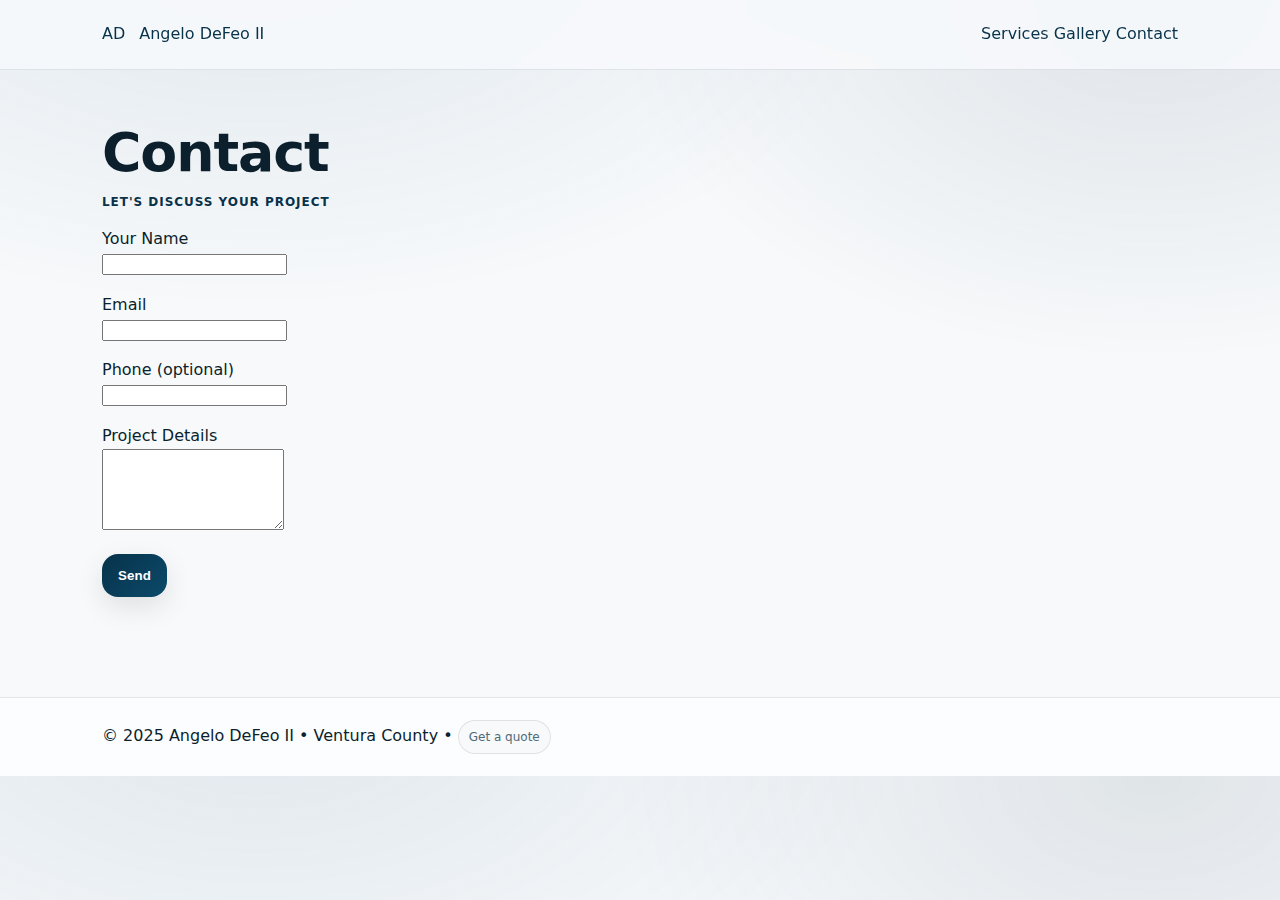
<file: contact.html>
<!doctype html>
<html lang="en">
<head>
  <meta charset="utf-8">
  <meta name="viewport" content="width=device-width, initial-scale=1">
  <title>Ventura County Remodeling & Handyman — Angelo DeFeo II</title>
  <meta name="description" content="Remodeling, renovation, and handyman services in Ventura County: kitchens, baths, flooring, painting, custom carpentry, and maintenance. Project-managed, on-time, and done right.">
  <link rel="icon" href="/assets/icons/favicon.svg">
  <link rel="manifest" href="/site.webmanifest">
  <meta property="og:type" content="website">
  <meta property="og:title" content="Ventura County Remodeling & Handyman — Angelo DeFeo II">
  <meta property="og:description" content="Remodeling, renovation, and handyman services in Ventura County: kitchens, baths, flooring, painting, custom carpentry, and maintenance. Project-managed, on-time, and done right.">
  <meta property="og:image" content="/assets/icons/og.png">
  <link rel="stylesheet" href="/styles/main.css">
  <script type="application/ld+json">{"@context": "https://schema.org", "@type": "LocalBusiness", "name": "Angelo DeFeo II \u2014 Remodeling & Handyman", "description": "Residential remodeling, renovation, and handyman services in Ventura County and surrounding areas.", "url": "https://www.angelodefeo.com", "telephone": "+1-805-377-4771", "areaServed": "Ventura County, California", "email": "angelo.defeo90@yahoo.com", "image": "https://www.angelodefeo.com/assets/icons/favicon.svg", "address": {"@type": "PostalAddress", "addressRegion": "CA", "addressCountry": "US"}, "sameAs": []}</script>
</head>
<body>

<header class="header">
  <div class="container nav">
    <a class="brand" href="/"><span class="logo" aria-label="AD">AD</span><span class="name">Angelo DeFeo II</span></a>
    <nav>
      <a href="/services.html">Services</a>
      <a href="/gallery.html">Gallery</a>
      <a href="/contact.html">Contact</a>
    </nav>
  </div>
</header>

<main class="container">
<section class="section">
  <h1>Contact</h1>
  <p class="kicker">Let's discuss your project</p>

  <form name="contact" method="POST" action="/thanks.html"
        data-netlify="true" netlify-honeypot="bot-field">
    <input type="hidden" name="form-name" value="contact">

    <!-- honeypot -->
    <p class="sr-only"><label>Don’t fill this out:
      <input name="bot-field"></label></p>

    <p><label>Your Name<br>
      <input name="name" required autocomplete="name"></label></p>

    <p><label>Email<br>
      <input type="email" name="email" required autocomplete="email"></label></p>

    <p><label>Phone (optional)<br>
      <input name="phone" inputmode="tel" autocomplete="tel"></label></p>

    <p><label>Project Details<br>
      <textarea name="message" rows="5" required></textarea></label></p>

    <p><button class="btn" type="submit">Send</button></p>
  </form>

</section>

</main>

<footer class="footer">
  <div class="container">
    <div>© 2025 Angelo DeFeo II • Ventura County • <a href="/contact.html" class="badge">Get a quote</a></div>
  </div>
</footer>
<script src="/scripts/main.js"></script>

</body>
</html>
</file>
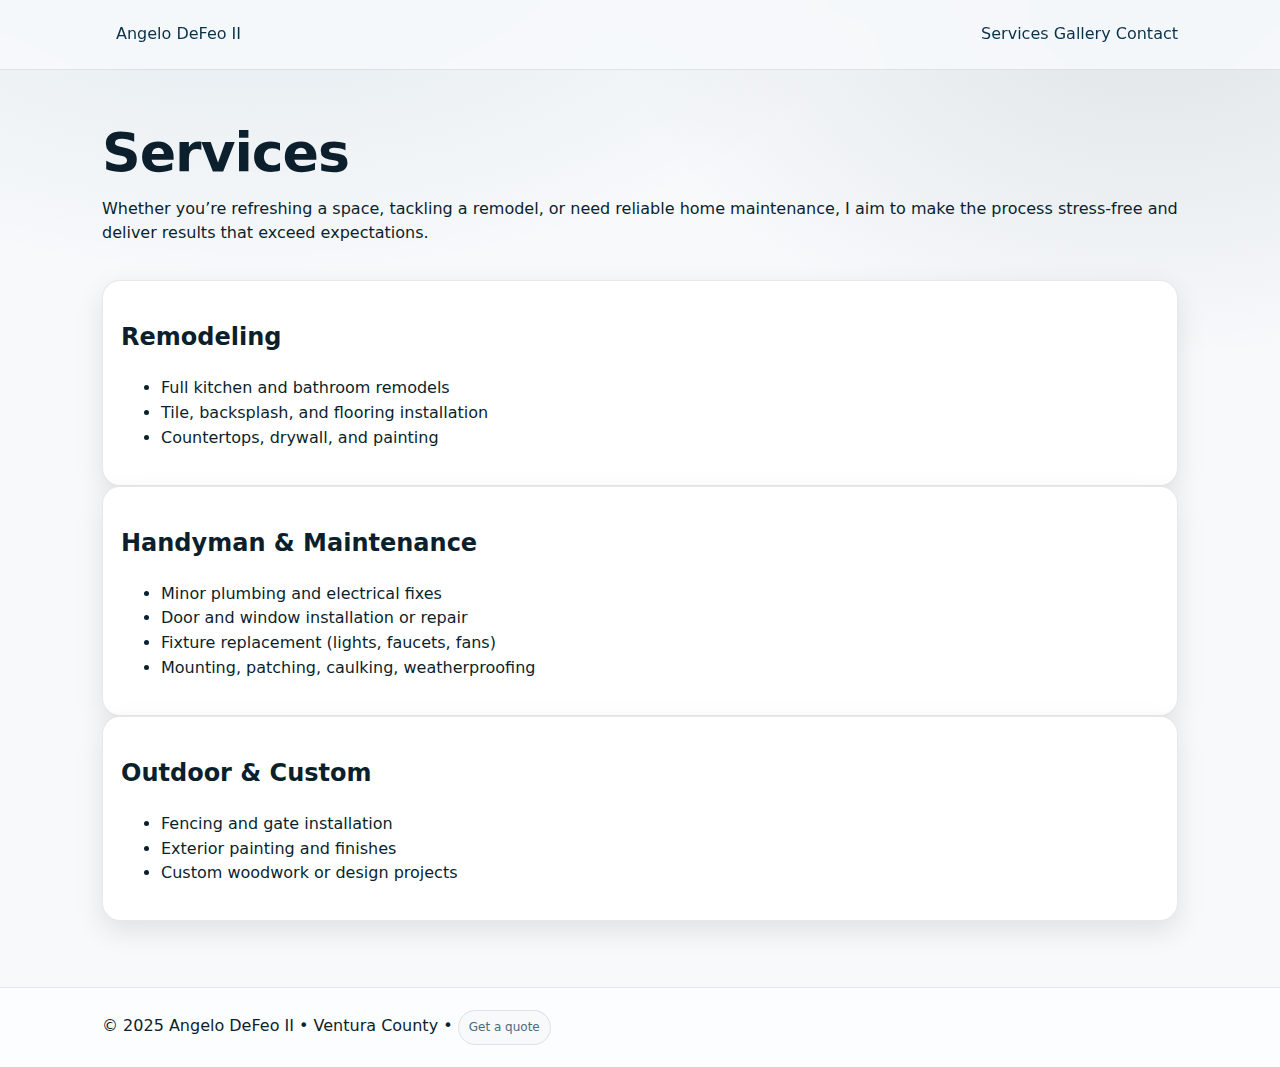
<file: services.html>
<!doctype html>
<html lang="en">
<head>
  <meta charset="utf-8">
  <meta name="viewport" content="width=device-width, initial-scale=1">
  <title>Services — Remodeling, Handyman, & Custom Projects</title>
  <meta name="description" content="From full remodels to maintenance: kitchens, baths, tile, flooring, drywall, painting, fixtures, and custom carpentry in Ventura County.">
  <link rel="icon" href="assets/icons/favicon.svg">
  <link rel="manifest" href="site.webmanifest">
  <meta property="og:type" content="website">
  <meta property="og:title" content="Services — Remodeling, Handyman, & Custom Projects">
  <meta property="og:description" content="From full remodels to maintenance: kitchens, baths, tile, flooring, drywall, painting, fixtures, and custom carpentry in Ventura County.">
  <meta property="og:image" content="/assets/icons/og.png">
  <link rel="stylesheet" href="styles/main.css">
  <script type="application/ld+json">{"@context": "https://schema.org", "@type": "LocalBusiness", "name": "Angelo DeFeo II \u2014 Remodeling & Handyman", "description": "Residential remodeling, renovation, and handyman services in Ventura County and surrounding areas.", "url": "https://www.angelodefeo.com", "telephone": "+1-805-790-2759", "areaServed": "Ventura County, California", "email": "angelo.defeo90@yahoo.com", "image": "https://www.angelodefeo.com/assets/icons/favicon.svg", "address": {"@type": "PostalAddress", "addressRegion": "CA", "addressCountry": "US"}, "sameAs": []}</script>
</head>
<body>
<header class="header">
  <div class="container nav">
    <a class="brand" href="/"><span class="logo" aria-hidden="true"></span><span class="name">Angelo DeFeo II</span></a>
    <nav>
      <a href="services.html">Services</a>
      <a href="gallery.html">Gallery</a>
      <a href="contact.html">Contact</a>
    </nav>
  </div>
</header>
<main class="container">

<section class="section">
  <h1>Services</h1>
  <p>Whether you’re refreshing a space, tackling a remodel, or need reliable home maintenance, I aim to make the process stress‑free and deliver results that exceed expectations.</p>
</section>

<section class="grid">
  <article class="card">
    <h2>Remodeling</h2>
    <ul>
      <li>Full kitchen and bathroom remodels</li>
      <li>Tile, backsplash, and flooring installation</li>
      <li>Countertops, drywall, and painting</li>
    </ul>
  </article>
  <article class="card">
    <h2>Handyman & Maintenance</h2>
    <ul>
      <li>Minor plumbing and electrical fixes</li>
      <li>Door and window installation or repair</li>
      <li>Fixture replacement (lights, faucets, fans)</li>
      <li>Mounting, patching, caulking, weatherproofing</li>
    </ul>
  </article>
  <article class="card">
    <h2>Outdoor & Custom</h2>
    <ul>
      <li>Fencing and gate installation</li>
      <li>Exterior painting and finishes</li>
      <li>Custom woodwork or design projects</li>
    </ul>
  </article>
</section>

</main>
<footer class="footer">
  <div class="container">
    <div>© 2025 Angelo DeFeo II • Ventura County • <a href="contact.html" class="badge">Get a quote</a></div>
  </div>
</footer>
<script src="scripts/main.js"></script>
</body>
</html>
</file>
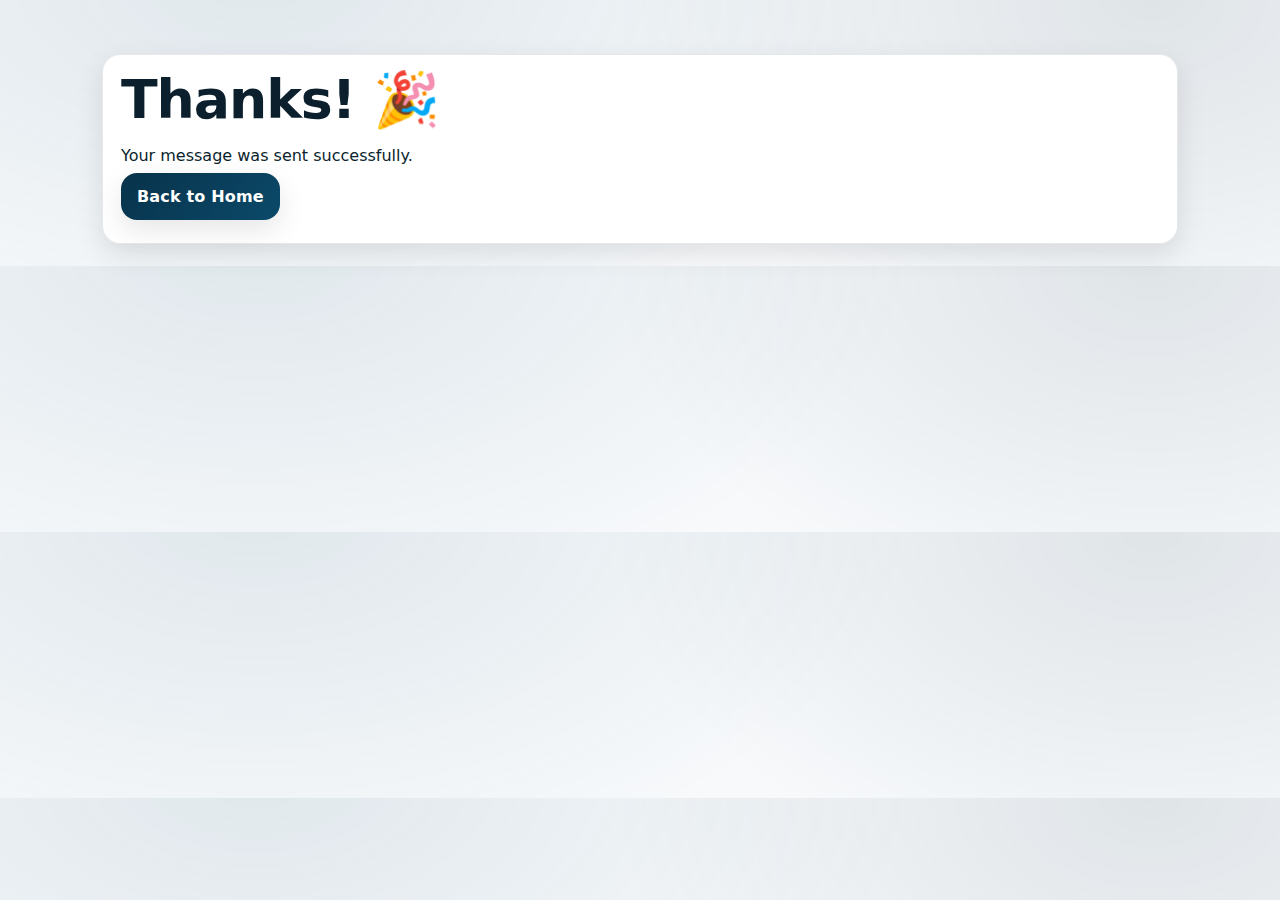
<file: thanks.html>
<!doctype html>
<html lang="en">
<head>
  <meta charset="utf-8">
  <meta name="viewport" content="width=device-width, initial-scale=1">
  <title>Thanks — Message Received</title>
  <link rel="stylesheet" href="styles/main.css">
</head>
<body>
  <main class="container">
    <section class="card" style="margin-top:32px">
      <h1>Thanks! 🎉</h1>
      <p>Your message was sent successfully.</p>
      <p><a class="btn" href="/">Back to Home</a></p>
    </section>
  </main>
</body>
</html>
</file>
<file: styles/main.css>
:root{
  --bg: #f7f9fb;
  --panel: #ffffff;
  --text: #0b1f2d;
  --muted: #4f6b7a;
  --line: rgba(11,31,45,0.10);

  /* brand pulled from the logo's navy feel */
  --navy-1: #0a2a3e;
  --navy-2: #08324a;
  --navy-3: #0b4a6a;

  --shadow: 0 10px 28px rgba(0,0,0,0.10);
  --radius: 18px;
}

*{box-sizing:border-box}
html,body{margin:0;padding:0}
body{
  font-family: ui-sans-serif, system-ui, -apple-system, Segoe UI, Roboto, Helvetica, Arial, "Apple Color Emoji","Segoe UI Emoji";
  background: radial-gradient(1200px 700px at 20% -10%, rgba(11,74,106,0.10), transparent 55%),
              radial-gradient(900px 600px at 90% 0%, rgba(10,42,62,0.10), transparent 60%),
              var(--bg);
  color: var(--text);
  line-height:1.55;
}

a{color: var(--navy-2); text-decoration: none}
a:hover{text-decoration: underline}

.container{
  max-width: 1120px;
  margin: 0 auto;
  padding: 22px;
}

.header{
  position: sticky;
  top: 0;
  z-index: 40;
  background: rgba(247,249,251,0.86);
  backdrop-filter: blur(10px);
  border-bottom: 1px solid var(--line);
}

.nav{
  display:flex;
  align-items:center;
  justify-content:space-between;
  gap:16px;
}

.brand{display:flex; align-items:center; gap:14px}
.brand-logo{
  width: 84px;
  height: 84px;
  object-fit: contain;
  border-radius: 16px;
  box-shadow: 0 8px 18px rgba(0,0,0,0.10);
  background: #fff;
}

.nav-right{display:flex; align-items:center; gap:10px}
.nav-link{
  padding:10px 12px;
  border-radius: 12px;
  color: var(--muted);
}
.nav-link:hover{
  background: rgba(11,31,45,0.06);
  text-decoration: none;
  color: var(--text);
}

.nav-cta{
  padding:10px 14px;
  border-radius: 14px;
  background: linear-gradient(135deg, var(--navy-2), var(--navy-3));
  color: #fff;
  box-shadow: var(--shadow);
}
.nav-cta:hover{filter: brightness(1.05); text-decoration:none}

.hero{
  display:grid;
  gap:18px;
  grid-template-columns: 1fr;
  padding: 24px 0 12px;
}
@media (min-width: 960px){
  .hero{grid-template-columns: 1.25fr 0.75fr; align-items:start; gap:22px;}
}

h1{
  font-size: clamp(34px, 4.2vw, 56px);
  line-height: 1.02;
  margin: 0;
  letter-spacing: -0.02em;
}
.nowrap{white-space:nowrap}
.sub{color: var(--muted); margin: 10px 0 0; font-size: 16px}

.card{
  background: var(--panel);
  border: 1px solid var(--line);
  border-radius: var(--radius);
  padding: 18px;
  box-shadow: var(--shadow);
}

.h2{
  font-size: clamp(20px, 2.3vw, 28px);
  margin: 0 0 10px;
  letter-spacing: -0.01em;
}

.muted{color: var(--muted); margin: 6px 0 0}

.ask{margin-top: 16px}
.ask-row{
  display:flex;
  gap:10px;
  align-items:stretch;
}
input[type="search"], input[type="text"]{
  width: 100%;
  padding: 14px 14px;
  border-radius: 16px;
  border: 1px solid var(--line);
  background: #fff;
  font-size: 16px;
  outline: none;
  box-shadow: 0 4px 18px rgba(0,0,0,0.04);
}
input[type="search"]:focus{
  border-color: rgba(11,74,106,0.35);
  box-shadow: 0 0 0 4px rgba(11,74,106,0.12);
}

.btn{
  border: 0;
  cursor: pointer;
  padding: 14px 16px;
  border-radius: 16px;
  font-weight: 800;
  letter-spacing: 0.01em;
  background: linear-gradient(135deg, var(--navy-2), var(--navy-3));
  color: #fff;
  box-shadow: var(--shadow);
  white-space: nowrap;
}
.btn:hover{filter: brightness(1.05)}
.btn:active{transform: translateY(1px)}

.btn-ghost{
  background: transparent;
  color: var(--navy-2);
  border: 1px solid rgba(11,74,106,0.28);
  box-shadow: none;
}
.btn-ghost:hover{
  background: rgba(11,74,106,0.06);
  filter: none;
  text-decoration:none;
}

.chips{
  display:flex;
  flex-wrap: wrap;
  gap:10px;
  margin-top: 12px;
}
.chip{
  border: 1px solid rgba(11,74,106,0.20);
  background: rgba(11,74,106,0.04);
  color: var(--navy-2);
  border-radius: 999px;
  padding: 8px 12px;
  font-weight: 700;
  cursor:pointer;
}
.chip:hover{background: rgba(11,74,106,0.08)}

.actions{
  margin-top: 14px;
  display:flex;
  align-items:center;
  justify-content:space-between;
  gap:12px;
  padding: 14px 14px;
  border-radius: 16px;
  border: 1px solid rgba(11,74,106,0.18);
  background: rgba(11,74,106,0.04);
}
.actions-title{font-weight: 900}
.actions-sub{color: var(--muted); font-size: 14px}
.actions-right{display:flex; gap:10px; align-items:center; flex-wrap: wrap}

.micro{
  margin: 12px 0 0;
  color: var(--muted);
  font-size: 14px;
}

.bullets{margin: 8px 0 0; padding-left: 18px}
.bullets li{margin: 8px 0}

.badge-row{display:flex; gap:10px; flex-wrap: wrap; margin-top: 12px}
.badge{
  display:inline-block;
  padding: 7px 10px;
  border-radius: 999px;
  font-size: 12px;
  color: var(--muted);
  border: 1px solid var(--line);
  background: rgba(11,31,45,0.02);
}

.section{margin: 34px 0}

.section-head{
  display:flex;
  align-items:flex-end;
  justify-content:space-between;
  gap: 14px;
  flex-wrap: wrap;
}

.gallery{
  margin-top: 16px;
  display:grid;
  gap: 14px;
  grid-template-columns: repeat(1, minmax(0, 1fr));
}
@media (min-width: 720px){
  .gallery{grid-template-columns: repeat(2, minmax(0, 1fr));}
}
@media (min-width: 980px){
  .gallery{grid-template-columns: repeat(3, minmax(0, 1fr));}
}

.gcard{
  border: 1px solid var(--line);
  border-radius: var(--radius);
  overflow:hidden;
  background: #fff;
  box-shadow: 0 8px 18px rgba(0,0,0,0.08);
  transition: transform .12s ease, box-shadow .12s ease;
}
.gcard:hover{
  transform: translateY(-2px);
  box-shadow: 0 14px 26px rgba(0,0,0,0.12);
}
.gthumb{
  height: 160px;
  background: #e9eef3;
}
.placeholder{
  background:
    linear-gradient(135deg, rgba(10,42,62,0.10), rgba(11,74,106,0.16)),
    radial-gradient(600px 240px at 30% 10%, rgba(255,255,255,0.9), rgba(255,255,255,0));
}
.gbody{padding: 14px 14px 16px}
.gtitle{font-weight: 900; letter-spacing: -0.01em}
.gtags{margin-top: 6px; color: var(--muted); font-size: 13px}

.no-results{
  margin-top: 14px;
  padding: 14px;
  border-radius: 16px;
  border: 1px dashed rgba(11,74,106,0.35);
  background: rgba(11,74,106,0.04);
  color: var(--muted);
}

.contact{
  display:grid;
  gap:14px;
}
@media (min-width: 860px){
  .contact{grid-template-columns: 1fr auto; align-items:center;}
}
.contact-actions{display:flex; gap:10px; flex-wrap: wrap; justify-content:flex-end}
.contact-meta{
  grid-column: 1 / -1;
  display:grid;
  gap: 8px;
  border-top: 1px solid var(--line);
  padding-top: 12px;
}
@media (min-width: 720px){
  .contact-meta{grid-template-columns: repeat(3, minmax(0, 1fr));}
}
.label{color: var(--muted); font-size: 12px; margin-right: 8px; text-transform: uppercase; letter-spacing: .12em}

.footer{
  margin-top: 44px;
  border-top: 1px solid var(--line);
  background: rgba(255,255,255,0.65);
}
.footer-inner{
  display:flex;
  align-items:center;
  justify-content:space-between;
  gap:12px;
  color: var(--muted);
  font-size: 14px;
}
.footer-links{display:flex; gap:12px}
.footer a{color: var(--muted)}
.footer a:hover{color: var(--text); text-decoration:none}

.sr-only{
  position:absolute;
  width:1px;
  height:1px;
  padding:0;
  margin:-1px;
  overflow:hidden;
  clip:rect(0,0,0,0);
  white-space:nowrap;
  border:0;
}

@media (max-width: 520px){
  .brand-logo{width: 70px; height: 70px}
  .ask-row{flex-direction: column}
  .btn{width: 100%}
  .nav-right{gap:6px}
  .nav-link{padding:10px 10px}
}


/* --- Simple, less-busy homepage tweaks --- */
.hero-simple{padding:56px 0 72px}
.hero-center{max-width:780px;margin:0 auto;text-align:center}
.home-logo{width:min(520px, 90%);height:auto;margin:0 auto 20px;display:block}
.hero-links{display:flex;gap:12px;justify-content:center;flex-wrap:wrap;margin-top:18px}
@media (max-width:560px){
  .home-logo{width:min(420px, 94%)}
}


.field{display:flex;flex-direction:column;gap:6px;flex:1}
.field label{font-weight:600;font-size:13px;color:var(--navy-1)}
.row{display:flex;gap:12px;flex-wrap:wrap}
.kicker{font-weight:700;letter-spacing:.08em;text-transform:uppercase;font-size:12px;color:var(--navy-2)}
.ask-compact{max-width:760px}


/* Hide honeypot fields (Netlify Forms) */
.hidden{display:none !important;}
</file>
